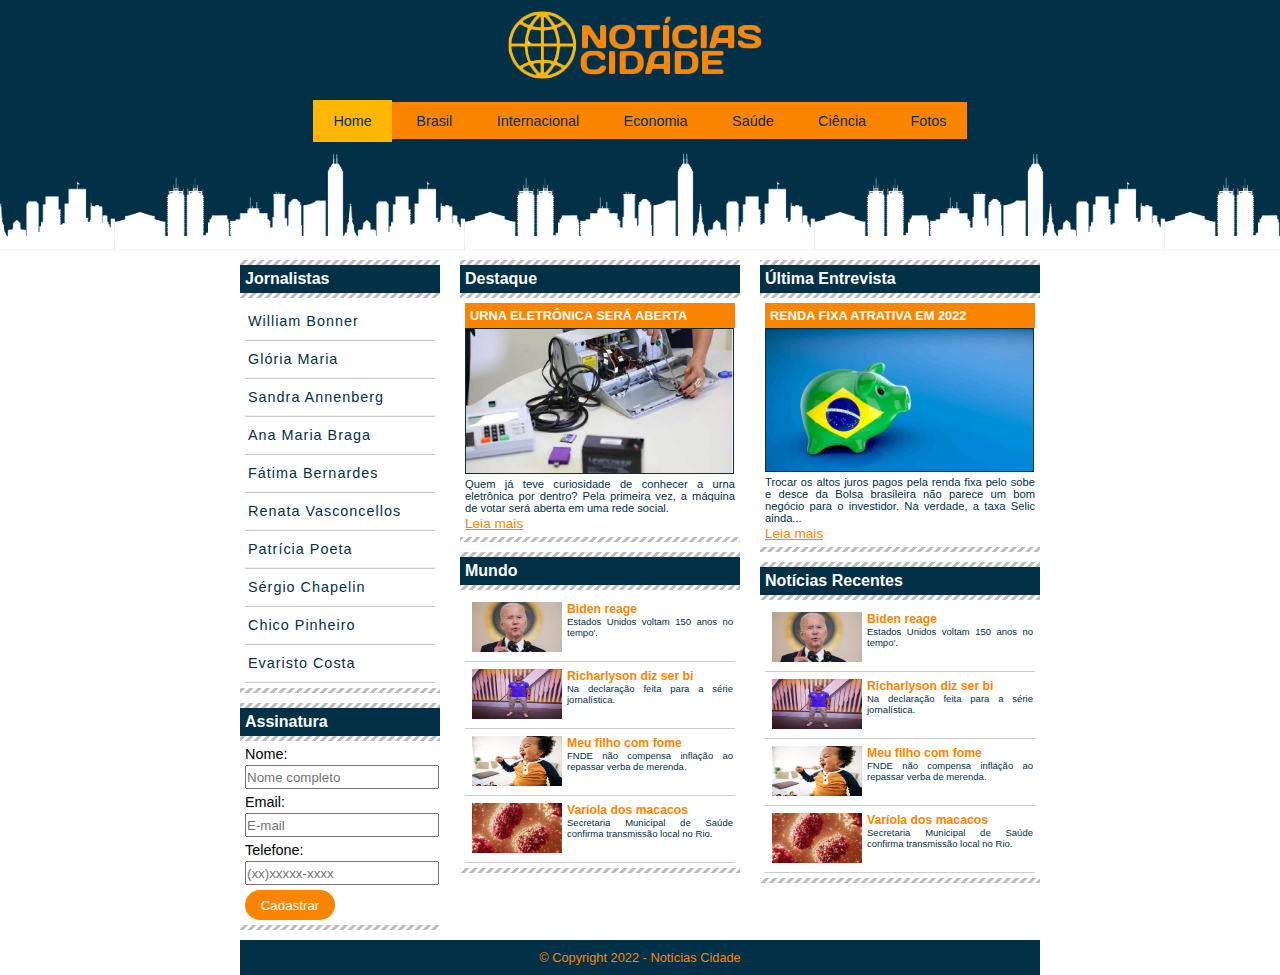
<file: index.html>
<!DOCTYPE html>
<html lang="pt-br">
<head>
    <meta charset="UTF-8">
    <title>Notícias Cidade - Seu site de notícias</title>
    <link rel="stylesheet" href="css/style.css">
</head>
<body id="home">
    
    <div id="container"> <!--inicio container-->
        
        <div id="container-principal"> <!--inicio container-principal-->

            <div id="topo"> <!--inicio topo-->

                <div id="logo"> <!--inicio logo-->
                    <h1>Notícias Cidade</h1>
                </div> <!--fim logo-->

                <div id="menu"> <!--inicio menu-->

                    <ul id="navegacao">
                        <li>
                            <a class="home" href="index.html">Home</a>
                        </li>
                        <li>
                            <a class="brasil" href="brasil.html">Brasil</a>
                        </li>
                        <li>
                            <a class="internacional" href="internacional.html">Internacional</a>
                        </li>
                        <li>
                            <a class="economia" href="economia.html">Economia</a>
                        </li>
                        <li>
                            <a class="saude" href="saude.html">Saúde</a>
                        </li>
                        <li>
                            <a class="ciencia" href="ciencia.html">Ciência</a>
                        </li>
                        <li>
                            <a class="fotos" href="fotos.html">Fotos</a>
                        </li>
                    </ul>


                </div> <!--fim menu-->
       
            </div> <!--fim topo-->

            <div id="conteudo"> <!--inicio conteudo-->

                <div id="principal-primario">
                    
                    <div class="caixa">
                        <h2>Destaque</h2>
                        <div class="caixa-conteudo">
                            <h3>Urna eletrônica será aberta</h3>
                            <img src="img/urna-eletronica.jpeg" alt="">
                            <p>
                                Quem já teve curiosidade de conhecer a urna eletrônica por dentro? Pela primeira vez, a máquina de votar será aberta em uma rede social. 
                            </p>
                            <a href="">Leia mais</a>
                        </div>
                    </div>

                    <div class="caixa">
                        <h2>Mundo</h2>
                        <div class="caixa-conteudo">
                            <ul id="conteudo-navegacao">
                                <li>
                                    <a href="">
                                        <img src="img/biden-reage.webp" alt="">
                                        <h4>Biden reage</h4>
                                        <p>
                                            Estados Unidos voltam 150 anos no tempo'.
                                        </p>
                                    </a>
                                </li>
                                <li>
                                    <a href="">
                                        <img src="img/richarlysson.webp" alt="">
                                        <h4>Richarlyson diz ser bi</h4>
                                        <p>
                                            Na declaração feita para a série jornalística.
                                        </p>
                                    </a>
                                </li>
                                
                                <li>
                                    <a href="">
                                        <img src="img/filho-fome.webp" alt="">
                                        <h4>Meu filho com fome</h4>
                                        <p>
                                            FNDE não compensa inflação ao repassar verba de merenda.
                                        </p>
                                    </a>
                                </li>
                                <li>
                                    <a href="">
                                        <img src="img/variola-macaco.webp" alt="">
                                        <h4>Varíola dos macacos</h4>
                                        <p>
                                            Secretaria Municipal de Saúde confirma transmissão local no Rio.
                                        </p>
                                    </a>
                                </li>
                            </ul>
                        </div>
                    </div>

                </div>
                
                <div id="principal-secundario">
                   
                    <div class="caixa">
                        <h2>Última Entrevista</h2>
                        <div class="caixa-conteudo">
                            <h3>Renda fixa atrativa em 2022</h3>
                            <img src="img/renda-atrativa.jpg" alt="">
                            <p>
                                Trocar os altos juros pagos pela renda fixa pelo sobe e desce da Bolsa brasileira não parece um bom negócio para o investidor. Na verdade, a taxa Selic ainda...
                            </p>
                            <a href="">Leia mais</a>
                        </div>
                    </div>

                    <div class="caixa">
                        <h2>Notícias Recentes</h2>
                        <div class="caixa-conteudo">
                            
                            <ul id="conteudo-navegacao">
                                <li>
                                    <a href="">
                                        <img src="img/biden-reage.webp" alt="">
                                        <h4>Biden reage</h4>
                                        <p>
                                            Estados Unidos voltam 150 anos no tempo'.
                                        </p>
                                    </a>
                                </li>
                                <li>
                                    <a href="">
                                        <img src="img/richarlysson.webp" alt="">
                                        <h4>Richarlyson diz ser bi</h4>
                                        <p>
                                            Na declaração feita para a série jornalística.
                                        </p>
                                    </a>
                                </li>
                                
                                <li>
                                    <a href="">
                                        <img src="img/filho-fome.webp" alt="">
                                        <h4>Meu filho com fome</h4>
                                        <p>
                                            FNDE não compensa inflação ao repassar verba de merenda.
                                        </p>
                                    </a>
                                </li>
                                <li>
                                    <a href="">
                                        <img src="img/variola-macaco.webp" alt="">
                                        <h4>Varíola dos macacos</h4>
                                        <p>
                                            Secretaria Municipal de Saúde confirma transmissão local no Rio.
                                        </p>
                                    </a>
                                </li>
                            </ul>

                        </div>
                    </div>
                    
                </div>
                
                <div id="conteudo-lateral">
                    <div class="caixa">
                        <h2>Jornalistas</h2>
                        <div class="caixa-conteudo">
                            <li><a href="">William Bonner</a></li>
                            <li><a href="">Glória Maria</a></li>
                            <li><a href="">Sandra Annenberg</a></li>
                            <li><a href="">Ana Maria Braga</a></li>
                            <li><a href="">Fátima Bernardes</a></li>
                            <li><a href="">Renata Vasconcellos</a></li>
                            <li><a href="">Patrícia Poeta</a></li>
                            <li><a href="">Sérgio Chapelin</a></li>
                            <li><a href="">Chico Pinheiro</a></li>
                            <li><a href="">Evaristo Costa</a></li>
                        </div>
                    </div>

                    <div class="caixa">
                        <h2>Assinatura</h2>
                        <div class="caixa-conteudo">
                            
                            <form action="">

                                <label for="nome">Nome:</label>
                                <input type="text" name="nome" id="nome" placeholder="Nome completo">

                                <label for="email">Email:</label>
                                <input type="text" name="email" id="email" placeholder="E-mail">

                                <label for="telefone">Telefone:</label>
                                <input type="text" name="telefone" id="telefone" placeholder="(xx)xxxxx-xxxx">

                                <input type="submit" value="Cadastrar" class="submit">
                            </form>

                        </div>
                    </div>
                </div>

                <div id="rodape">
                    <span>&copy; Copyright 2022 - Notícias Cidade</span>
                </div>

            </div> <!--fim conteudo-->

        </div> <!--fim container-principal-->

    </div> <!--fim container-->



</body>
</html>
</file>
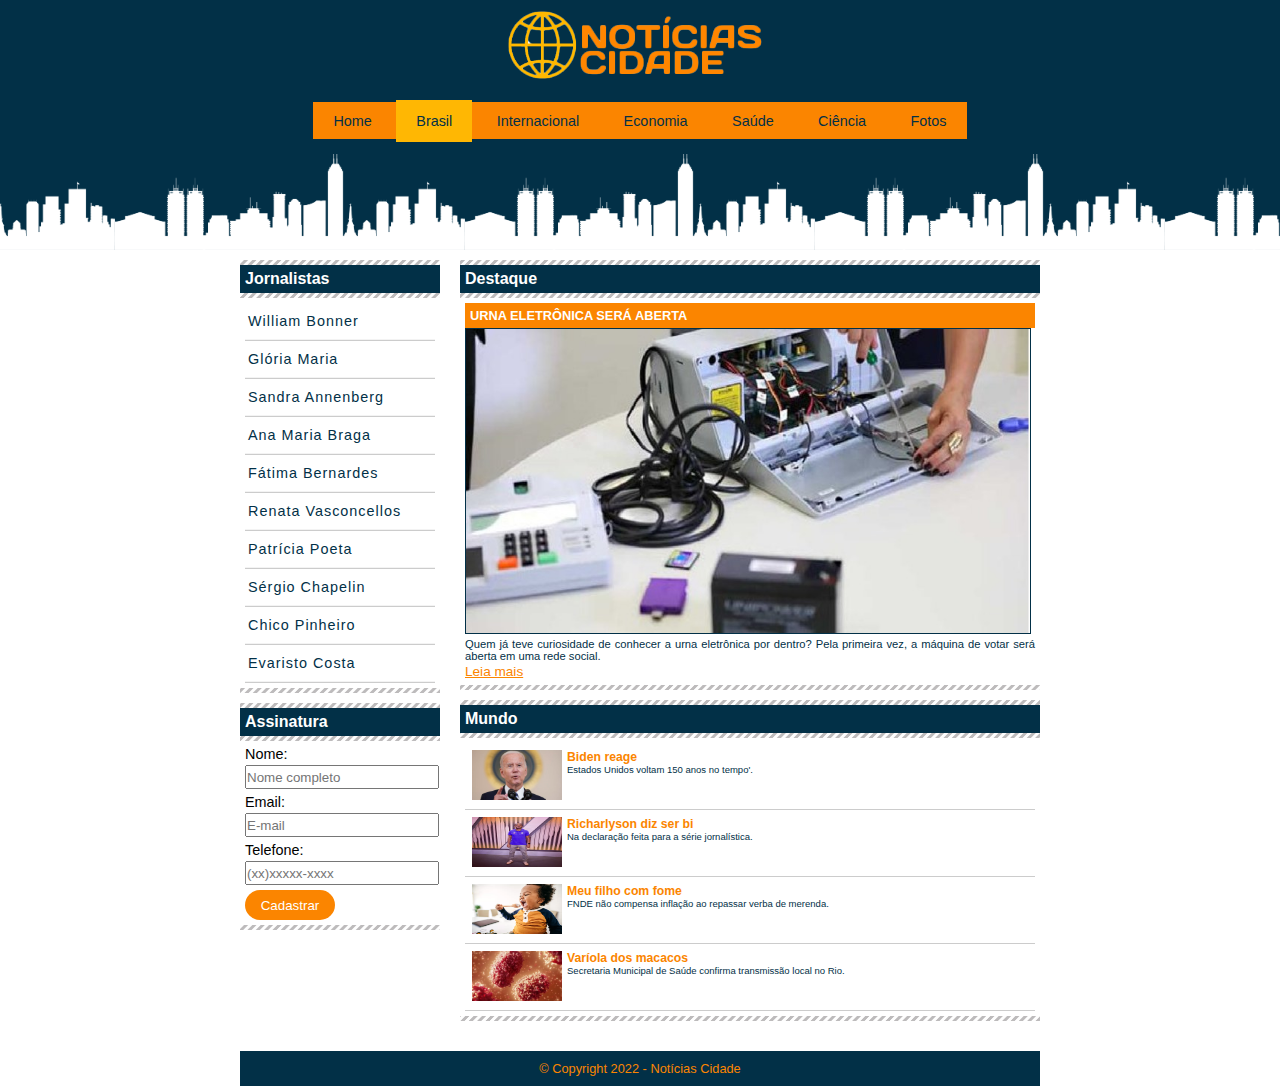
<file: brasil.html>
<!DOCTYPE html>
<html lang="pt-br">
<head>
    <meta charset="UTF-8">
    <title>Notícias Cidade - Brasil</title>
    <link rel="stylesheet" href="css/style.css">
</head>
<body id="brasil">
    
    <div id="container"> <!--inicio container-->
        
        <div id="container-principal"> <!--inicio container-principal-->

            <div id="topo"> <!--inicio topo-->

                <div id="logo"> <!--inicio logo-->
                    <h1>Notícias Cidade</h1>
                </div> <!--fim logo-->

                <div id="menu"> <!--inicio menu-->

                    <ul id="navegacao">
                        <li>
                            <a class="home" href="index.html">Home</a>
                        </li>
                        <li>
                            <a class="brasil" href="brasil.html">Brasil</a>
                        </li>
                        <li>
                            <a class="internacional" href="internacional.html">Internacional</a>
                        </li>
                        <li>
                            <a class="economia" href="economia.html">Economia</a>
                        </li>
                        <li>
                            <a class="saude" href="saude.html">Saúde</a>
                        </li>
                        <li>
                            <a class="ciencia" href="ciencia.html">Ciência</a>
                        </li>
                        <li>
                            <a class="fotos" href="fotos.html">Fotos</a>
                        </li>
                    </ul>


                </div> <!--fim menu-->
       
            </div> <!--fim topo-->

            <div id="conteudo"> <!--inicio conteudo-->

                <div id="duas-colunas">
                    
                    <div class="caixa">
                        <h2>Destaque</h2>
                        <div class="caixa-conteudo">
                            <h3>Urna eletrônica será aberta</h3>
                            <img src="img/urna-eletronica.jpeg" alt="">
                            <p>
                                Quem já teve curiosidade de conhecer a urna eletrônica por dentro? Pela primeira vez, a máquina de votar será aberta em uma rede social. 
                            </p>
                            <a href="">Leia mais</a>
                        </div>
                    </div>

                    <div class="caixa">
                        <h2>Mundo</h2>
                        <div class="caixa-conteudo">
                            <ul id="conteudo-navegacao">
                                <li>
                                    <a href="">
                                        <img src="img/biden-reage.webp" alt="">
                                        <h4>Biden reage</h4>
                                        <p>
                                            Estados Unidos voltam 150 anos no tempo'.
                                        </p>
                                    </a>
                                </li>
                                <li>
                                    <a href="">
                                        <img src="img/richarlysson.webp" alt="">
                                        <h4>Richarlyson diz ser bi</h4>
                                        <p>
                                            Na declaração feita para a série jornalística.
                                        </p>
                                    </a>
                                </li>
                                
                                <li>
                                    <a href="">
                                        <img src="img/filho-fome.webp" alt="">
                                        <h4>Meu filho com fome</h4>
                                        <p>
                                            FNDE não compensa inflação ao repassar verba de merenda.
                                        </p>
                                    </a>
                                </li>
                                <li>
                                    <a href="">
                                        <img src="img/variola-macaco.webp" alt="">
                                        <h4>Varíola dos macacos</h4>
                                        <p>
                                            Secretaria Municipal de Saúde confirma transmissão local no Rio.
                                        </p>
                                    </a>
                                </li>
                            </ul>
                        </div>
                    </div>

                </div>
                
                
                
                <div id="conteudo-lateral">
                    <div class="caixa">
                        <h2>Jornalistas</h2>
                        <div class="caixa-conteudo">
                            <li><a href="">William Bonner</a></li>
                            <li><a href="">Glória Maria</a></li>
                            <li><a href="">Sandra Annenberg</a></li>
                            <li><a href="">Ana Maria Braga</a></li>
                            <li><a href="">Fátima Bernardes</a></li>
                            <li><a href="">Renata Vasconcellos</a></li>
                            <li><a href="">Patrícia Poeta</a></li>
                            <li><a href="">Sérgio Chapelin</a></li>
                            <li><a href="">Chico Pinheiro</a></li>
                            <li><a href="">Evaristo Costa</a></li>
                        </div>
                    </div>

                    <div class="caixa">
                        <h2>Assinatura</h2>
                        <div class="caixa-conteudo">
                            
                            <form action="">

                                <label for="nome">Nome:</label>
                                <input type="text" name="nome" id="nome" placeholder="Nome completo">

                                <label for="email">Email:</label>
                                <input type="text" name="email" id="email" placeholder="E-mail">

                                <label for="telefone">Telefone:</label>
                                <input type="text" name="telefone" id="telefone" placeholder="(xx)xxxxx-xxxx">

                                <input type="submit" value="Cadastrar" class="submit">
                            </form>

                        </div>
                    </div>
                </div>

                <div id="rodape">
                    <span>&copy; Copyright 2022 - Notícias Cidade</span>
                </div>

            </div> <!--fim conteudo-->

        </div> <!--fim container-principal-->

    </div> <!--fim container-->



</body>
</html>
</file>
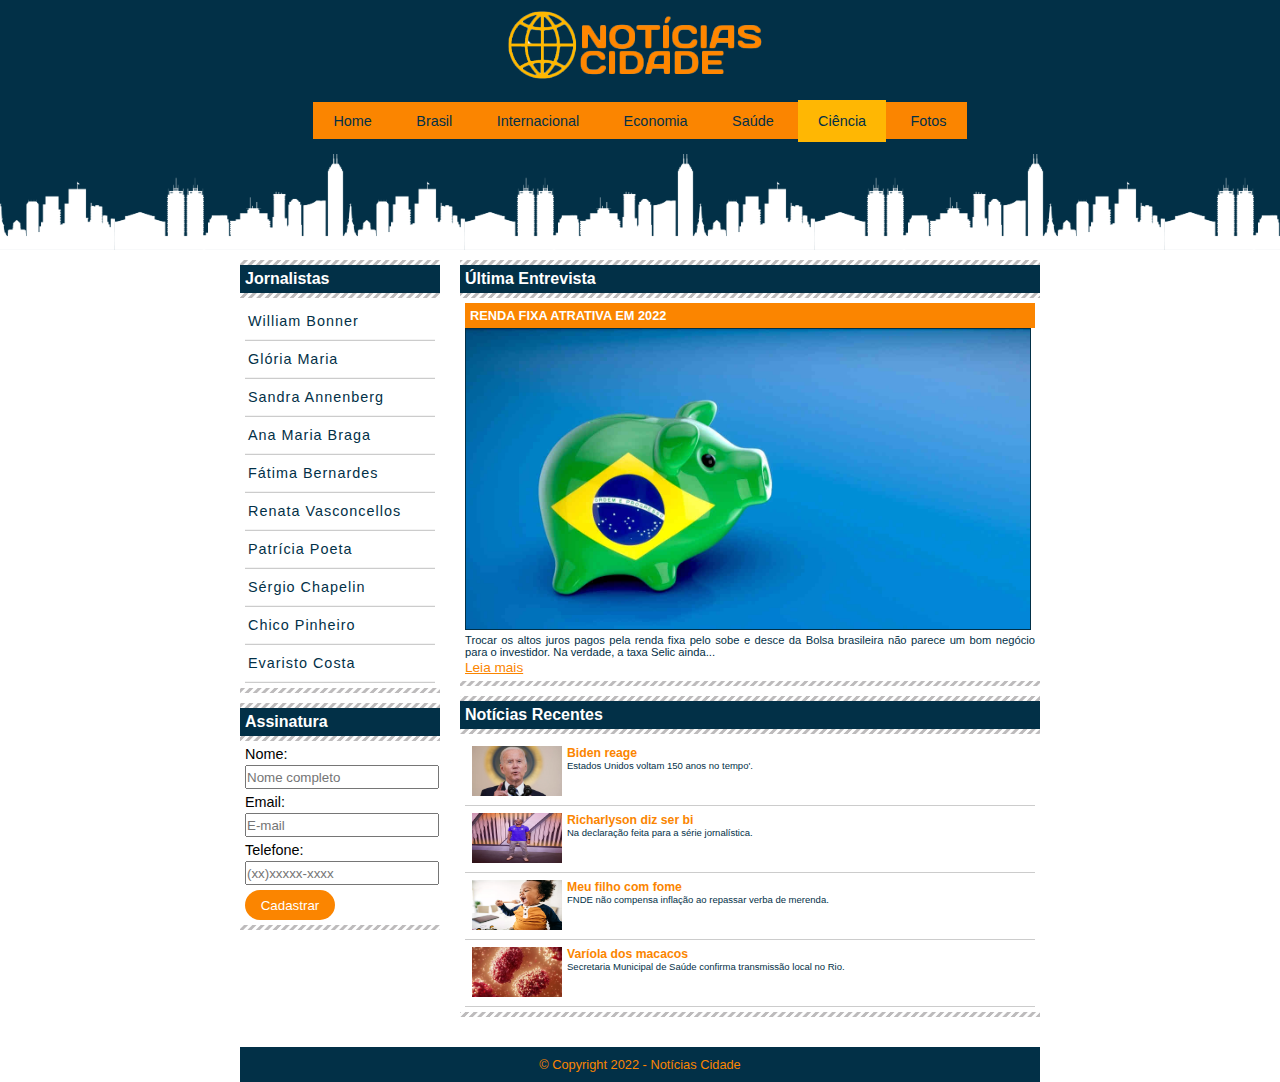
<file: ciencia.html>
<!DOCTYPE html>
<html lang="pt-br">
<head>
    <meta charset="UTF-8">
    <title>Notícias Cidade - Ciência</title>
    <link rel="stylesheet" href="css/style.css">
</head>
<body id="ciencia">
    
    <div id="container"> <!--inicio container-->
        
        <div id="container-principal"> <!--inicio container-principal-->

            <div id="topo"> <!--inicio topo-->

                <div id="logo"> <!--inicio logo-->
                    <h1>Notícias Cidade</h1>
                </div> <!--fim logo-->

                <div id="menu"> <!--inicio menu-->

                    <ul id="navegacao">
                        <li>
                            <a class="home" href="index.html">Home</a>
                        </li>
                        <li>
                            <a class="brasil" href="brasil.html">Brasil</a>
                        </li>
                        <li>
                            <a class="internacional" href="internacional.html">Internacional</a>
                        </li>
                        <li>
                            <a class="economia" href="economia.html">Economia</a>
                        </li>
                        <li>
                            <a class="saude" href="saude.html">Saúde</a>
                        </li>
                        <li>
                            <a class="ciencia" href="ciencia.html">Ciência</a>
                        </li>
                        <li>
                            <a class="fotos" href="fotos.html">Fotos</a>
                        </li>
                    </ul>


                </div> <!--fim menu-->
       
            </div> <!--fim topo-->

            <div id="conteudo"> <!--inicio conteudo-->
               
                <div id="duas-colunas">
                   
                    <div class="caixa">
                        <h2>Última Entrevista</h2>
                        <div class="caixa-conteudo">
                            <h3>Renda fixa atrativa em 2022</h3>
                            <img src="img/renda-atrativa.jpg" alt="">
                            <p>
                                Trocar os altos juros pagos pela renda fixa pelo sobe e desce da Bolsa brasileira não parece um bom negócio para o investidor. Na verdade, a taxa Selic ainda...
                            </p>
                            <a href="">Leia mais</a>
                        </div>
                    </div>

                    <div class="caixa">
                        <h2>Notícias Recentes</h2>
                        <div class="caixa-conteudo">
                            
                            <ul id="conteudo-navegacao">
                                <li>
                                    <a href="">
                                        <img src="img/biden-reage.webp" alt="">
                                        <h4>Biden reage</h4>
                                        <p>
                                            Estados Unidos voltam 150 anos no tempo'.
                                        </p>
                                    </a>
                                </li>
                                <li>
                                    <a href="">
                                        <img src="img/richarlysson.webp" alt="">
                                        <h4>Richarlyson diz ser bi</h4>
                                        <p>
                                            Na declaração feita para a série jornalística.
                                        </p>
                                    </a>
                                </li>
                                
                                <li>
                                    <a href="">
                                        <img src="img/filho-fome.webp" alt="">
                                        <h4>Meu filho com fome</h4>
                                        <p>
                                            FNDE não compensa inflação ao repassar verba de merenda.
                                        </p>
                                    </a>
                                </li>
                                <li>
                                    <a href="">
                                        <img src="img/variola-macaco.webp" alt="">
                                        <h4>Varíola dos macacos</h4>
                                        <p>
                                            Secretaria Municipal de Saúde confirma transmissão local no Rio.
                                        </p>
                                    </a>
                                </li>
                            </ul>

                        </div>
                    </div>
                    
                </div>
                
                <div id="conteudo-lateral">
                    <div class="caixa">
                        <h2>Jornalistas</h2>
                        <div class="caixa-conteudo">
                            <li><a href="">William Bonner</a></li>
                            <li><a href="">Glória Maria</a></li>
                            <li><a href="">Sandra Annenberg</a></li>
                            <li><a href="">Ana Maria Braga</a></li>
                            <li><a href="">Fátima Bernardes</a></li>
                            <li><a href="">Renata Vasconcellos</a></li>
                            <li><a href="">Patrícia Poeta</a></li>
                            <li><a href="">Sérgio Chapelin</a></li>
                            <li><a href="">Chico Pinheiro</a></li>
                            <li><a href="">Evaristo Costa</a></li>
                        </div>
                    </div>

                    <div class="caixa">
                        <h2>Assinatura</h2>
                        <div class="caixa-conteudo">
                            
                            <form action="">

                                <label for="nome">Nome:</label>
                                <input type="text" name="nome" id="nome" placeholder="Nome completo">

                                <label for="email">Email:</label>
                                <input type="text" name="email" id="email" placeholder="E-mail">

                                <label for="telefone">Telefone:</label>
                                <input type="text" name="telefone" id="telefone" placeholder="(xx)xxxxx-xxxx">

                                <input type="submit" value="Cadastrar" class="submit">
                            </form>

                        </div>
                    </div>
                </div>

                <div id="rodape">
                    <span>&copy; Copyright 2022 - Notícias Cidade</span>
                </div>

            </div> <!--fim conteudo-->

        </div> <!--fim container-principal-->

    </div> <!--fim container-->



</body>
</html>
</file>
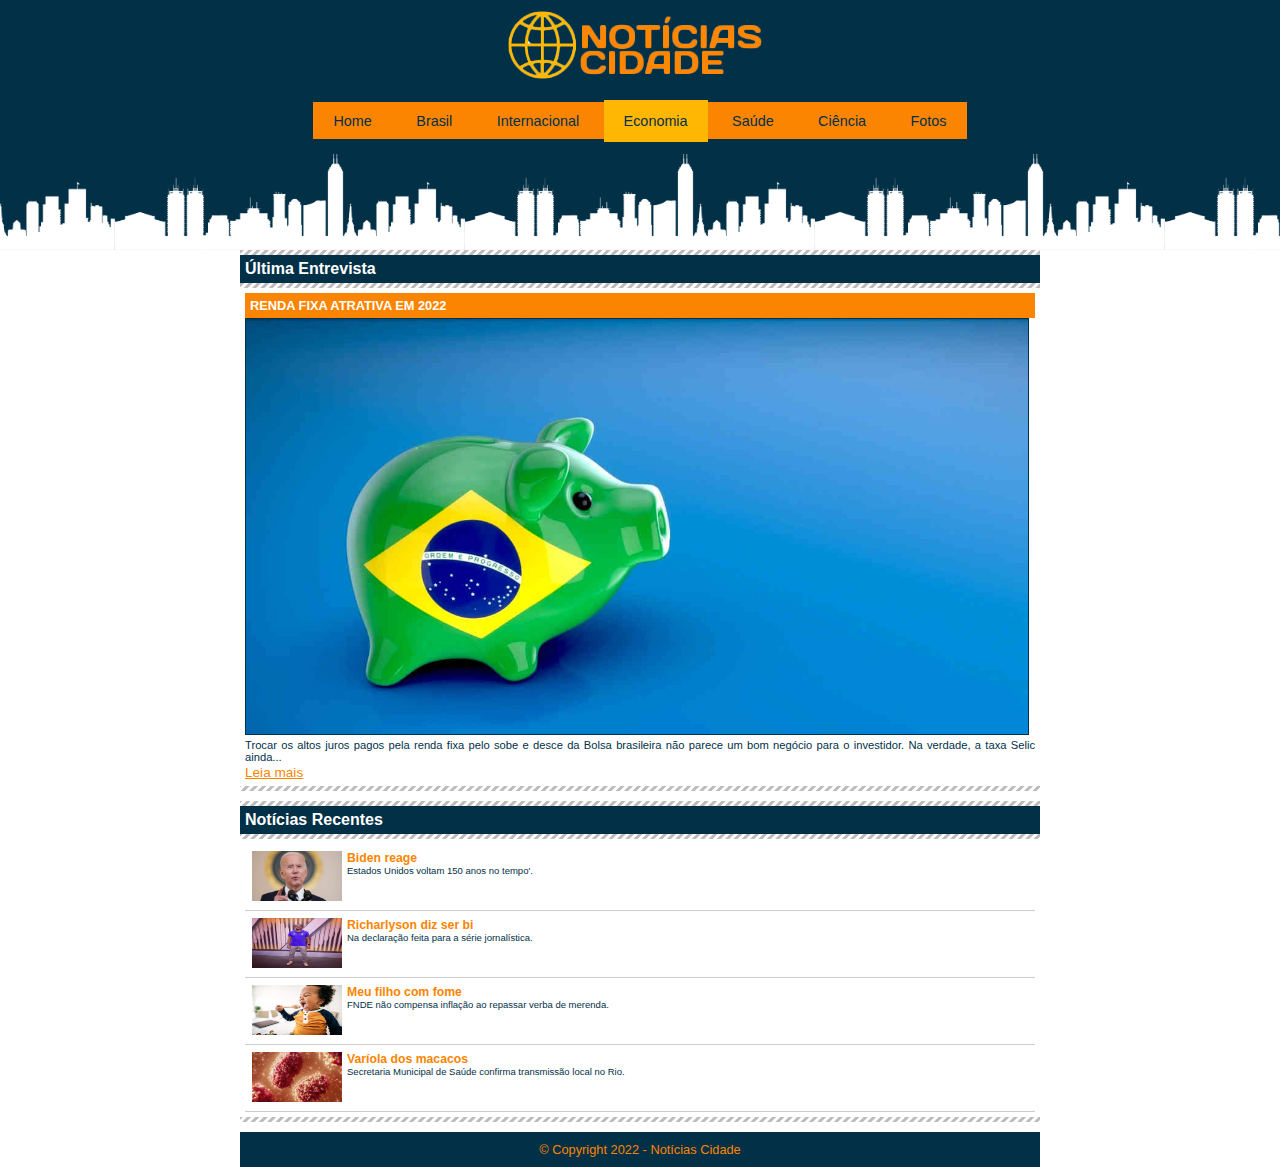
<file: economia.html>
<!DOCTYPE html>
<html lang="pt-br">
<head>
    <meta charset="UTF-8">
    <title>Notícias Cidade - Economia</title>
    <link rel="stylesheet" href="css/style.css">
</head>
<body id="economia">
    
    <div id="container"> <!--inicio container-->
        
        <div id="container-principal"> <!--inicio container-principal-->

            <div id="topo"> <!--inicio topo-->

                <div id="logo"> <!--inicio logo-->
                    <h1>Notícias Cidade</h1>
                </div> <!--fim logo-->

                <div id="menu"> <!--inicio menu-->

                    <ul id="navegacao">
                        <li>
                            <a class="home" href="index.html">Home</a>
                        </li>
                        <li>
                            <a class="brasil" href="brasil.html">Brasil</a>
                        </li>
                        <li>
                            <a class="internacional" href="internacional.html">Internacional</a>
                        </li>
                        <li>
                            <a class="economia" href="economia.html">Economia</a>
                        </li>
                        <li>
                            <a class="saude" href="saude.html">Saúde</a>
                        </li>
                        <li>
                            <a class="ciencia" href="ciencia.html">Ciência</a>
                        </li>
                        <li>
                            <a class="fotos" href="fotos.html">Fotos</a>
                        </li>
                    </ul>


                </div> <!--fim menu-->
       
            </div> <!--fim topo-->

            <div id="conteudo"> <!--inicio conteudo-->
               
                <div id="uma-coluna">
                   
                    <div class="caixa">
                        <h2>Última Entrevista</h2>
                        <div class="caixa-conteudo">
                            <h3>Renda fixa atrativa em 2022</h3>
                            <img src="img/renda-atrativa.jpg" alt="">
                            <p>
                                Trocar os altos juros pagos pela renda fixa pelo sobe e desce da Bolsa brasileira não parece um bom negócio para o investidor. Na verdade, a taxa Selic ainda...
                            </p>
                            <a href="">Leia mais</a>
                        </div>
                    </div>

                    <div class="caixa">
                        <h2>Notícias Recentes</h2>
                        <div class="caixa-conteudo">
                            
                            <ul id="conteudo-navegacao">
                                <li>
                                    <a href="">
                                        <img src="img/biden-reage.webp" alt="">
                                        <h4>Biden reage</h4>
                                        <p>
                                            Estados Unidos voltam 150 anos no tempo'.
                                        </p>
                                    </a>
                                </li>
                                <li>
                                    <a href="">
                                        <img src="img/richarlysson.webp" alt="">
                                        <h4>Richarlyson diz ser bi</h4>
                                        <p>
                                            Na declaração feita para a série jornalística.
                                        </p>
                                    </a>
                                </li>
                                
                                <li>
                                    <a href="">
                                        <img src="img/filho-fome.webp" alt="">
                                        <h4>Meu filho com fome</h4>
                                        <p>
                                            FNDE não compensa inflação ao repassar verba de merenda.
                                        </p>
                                    </a>
                                </li>
                                <li>
                                    <a href="">
                                        <img src="img/variola-macaco.webp" alt="">
                                        <h4>Varíola dos macacos</h4>
                                        <p>
                                            Secretaria Municipal de Saúde confirma transmissão local no Rio.
                                        </p>
                                    </a>
                                </li>
                            </ul>

                        </div>
                    </div>
                    
                </div>
                
                <div id="rodape">
                    <span>&copy; Copyright 2022 - Notícias Cidade</span>
                </div>

            </div> <!--fim conteudo-->

        </div> <!--fim container-principal-->

    </div> <!--fim container-->



</body>
</html>
</file>
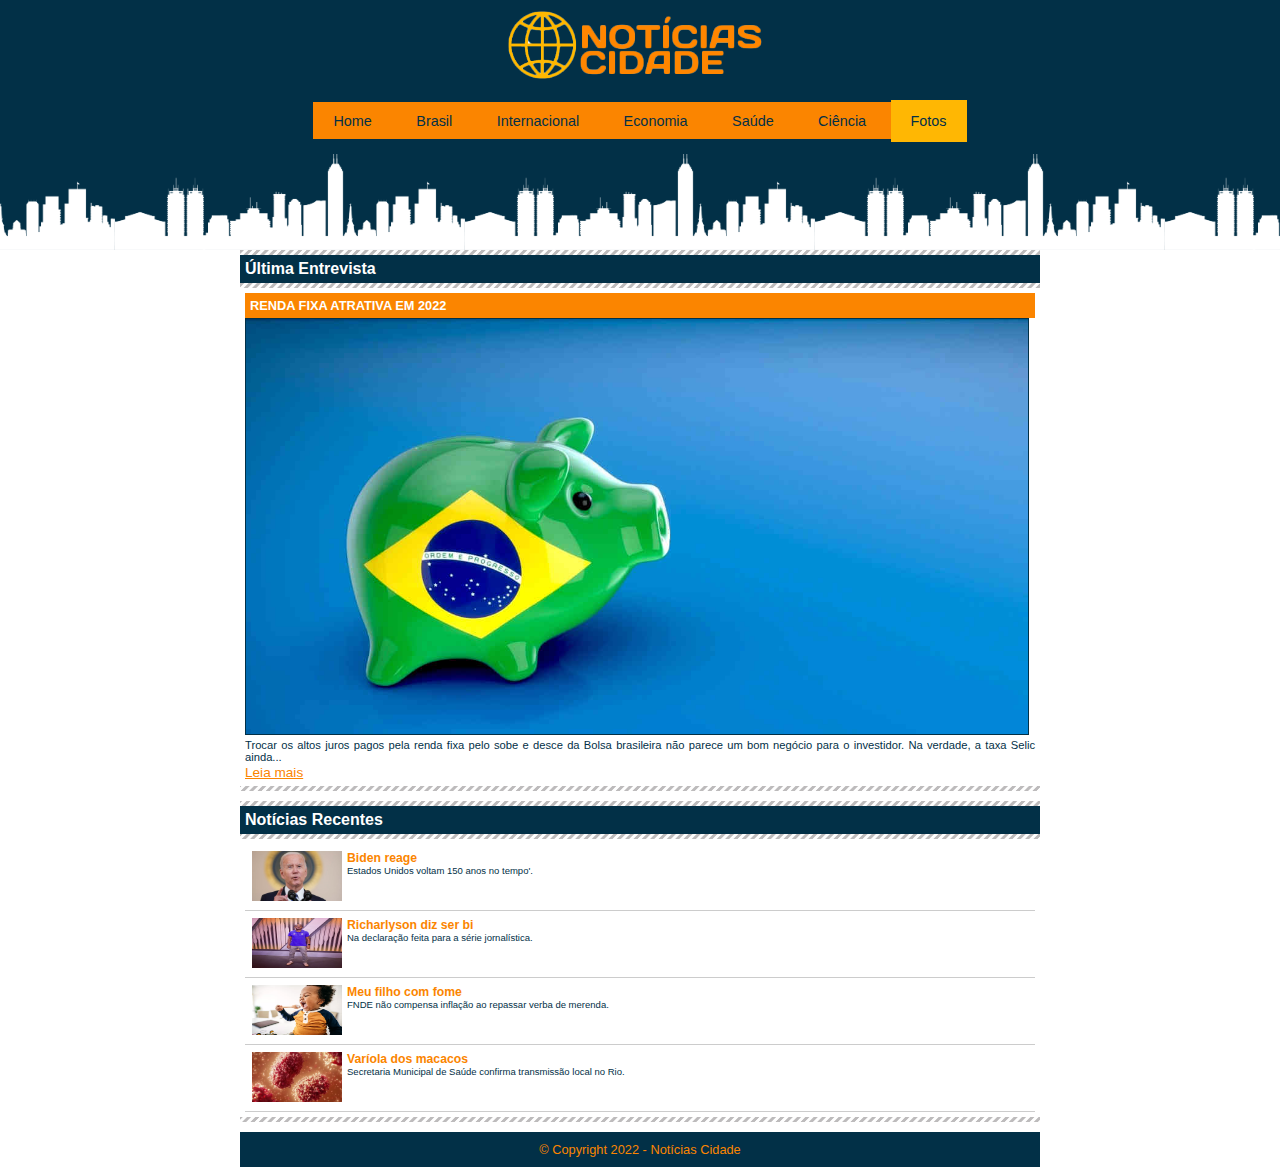
<file: fotos.html>
<!DOCTYPE html>
<html lang="pt-br">
<head>
    <meta charset="UTF-8">
    <title>Notícias Cidade - Fotos</title>
    <link rel="stylesheet" href="css/style.css">
</head>
<body id="fotos">
    
    <div id="container"> <!--inicio container-->
        
        <div id="container-principal"> <!--inicio container-principal-->

            <div id="topo"> <!--inicio topo-->

                <div id="logo"> <!--inicio logo-->
                    <h1>Notícias Cidade</h1>
                </div> <!--fim logo-->

                <div id="menu"> <!--inicio menu-->

                    <ul id="navegacao">
                        <li>
                            <a class="home" href="index.html">Home</a>
                        </li>
                        <li>
                            <a class="brasil" href="brasil.html">Brasil</a>
                        </li>
                        <li>
                            <a class="internacional" href="internacional.html">Internacional</a>
                        </li>
                        <li>
                            <a class="economia" href="economia.html">Economia</a>
                        </li>
                        <li>
                            <a class="saude" href="saude.html">Saúde</a>
                        </li>
                        <li>
                            <a class="ciencia" href="ciencia.html">Ciência</a>
                        </li>
                        <li>
                            <a class="fotos" href="fotos.html">Fotos</a>
                        </li>
                    </ul>


                </div> <!--fim menu-->
       
            </div> <!--fim topo-->

            <div id="conteudo"> <!--inicio conteudo-->
               
                <div id="uma-coluna">
                   
                    <div class="caixa">
                        <h2>Última Entrevista</h2>
                        <div class="caixa-conteudo">
                            <h3>Renda fixa atrativa em 2022</h3>
                            <img src="img/renda-atrativa.jpg" alt="">
                            <p>
                                Trocar os altos juros pagos pela renda fixa pelo sobe e desce da Bolsa brasileira não parece um bom negócio para o investidor. Na verdade, a taxa Selic ainda...
                            </p>
                            <a href="">Leia mais</a>
                        </div>
                    </div>

                    <div class="caixa">
                        <h2>Notícias Recentes</h2>
                        <div class="caixa-conteudo">
                            
                            <ul id="conteudo-navegacao">
                                <li>
                                    <a href="">
                                        <img src="img/biden-reage.webp" alt="">
                                        <h4>Biden reage</h4>
                                        <p>
                                            Estados Unidos voltam 150 anos no tempo'.
                                        </p>
                                    </a>
                                </li>
                                <li>
                                    <a href="">
                                        <img src="img/richarlysson.webp" alt="">
                                        <h4>Richarlyson diz ser bi</h4>
                                        <p>
                                            Na declaração feita para a série jornalística.
                                        </p>
                                    </a>
                                </li>
                                
                                <li>
                                    <a href="">
                                        <img src="img/filho-fome.webp" alt="">
                                        <h4>Meu filho com fome</h4>
                                        <p>
                                            FNDE não compensa inflação ao repassar verba de merenda.
                                        </p>
                                    </a>
                                </li>
                                <li>
                                    <a href="">
                                        <img src="img/variola-macaco.webp" alt="">
                                        <h4>Varíola dos macacos</h4>
                                        <p>
                                            Secretaria Municipal de Saúde confirma transmissão local no Rio.
                                        </p>
                                    </a>
                                </li>
                            </ul>

                        </div>
                    </div>
                    
                </div>
                
                <div id="rodape">
                    <span>&copy; Copyright 2022 - Notícias Cidade</span>
                </div>

            </div> <!--fim conteudo-->

        </div> <!--fim container-principal-->

    </div> <!--fim container-->



</body>
</html>
</file>
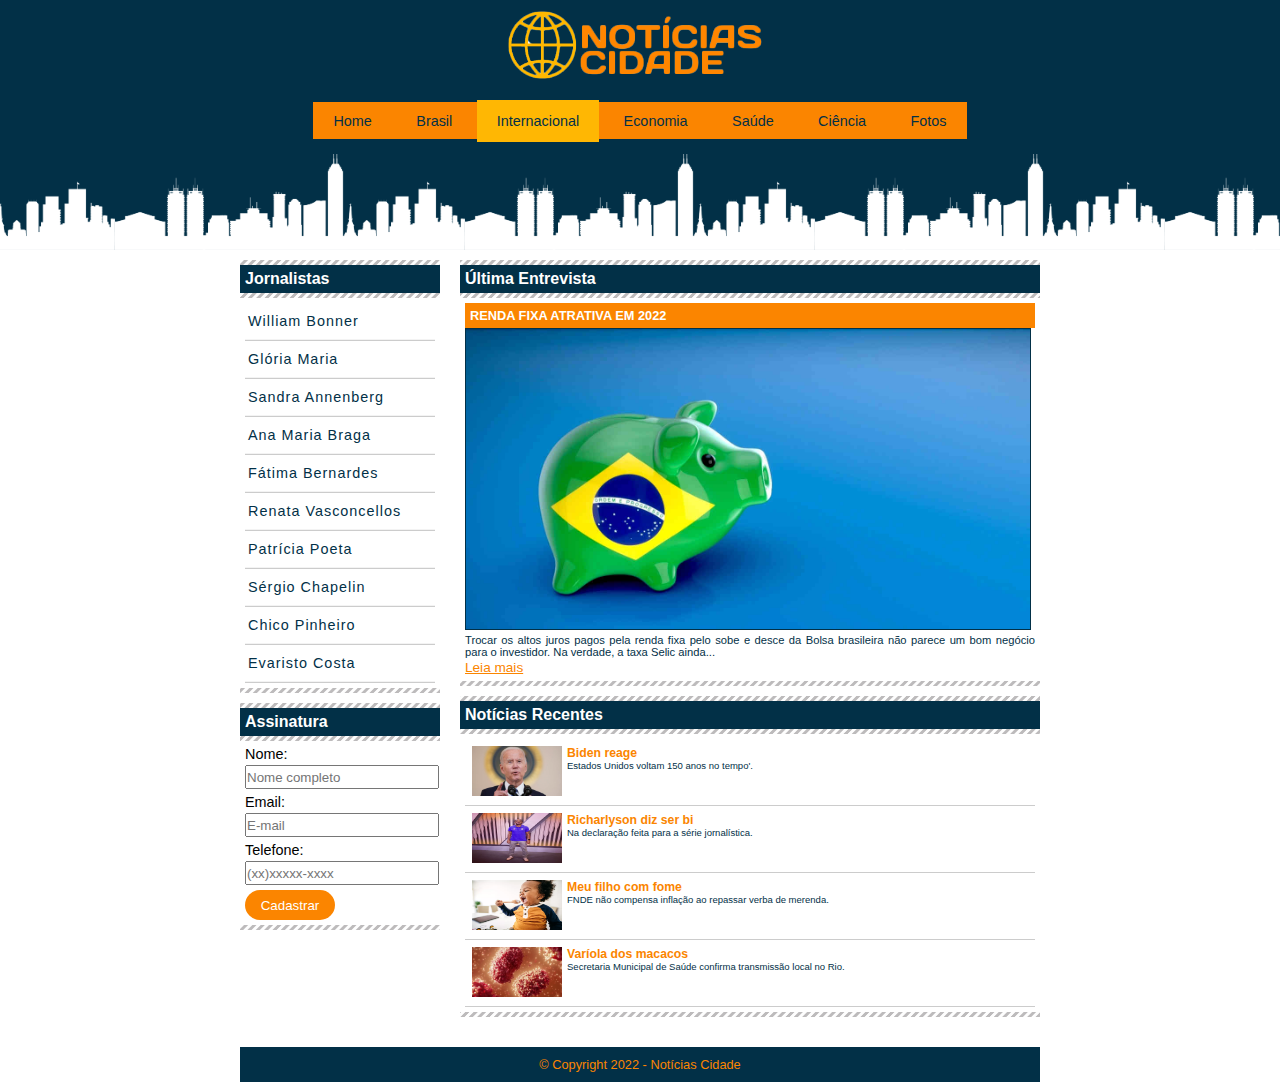
<file: internacional.html>
<!DOCTYPE html>
<html lang="pt-br">
<head>
    <meta charset="UTF-8">
    <title>Notícias Cidade - Internacional</title>
    <link rel="stylesheet" href="css/style.css">
</head>
<body id="internacional">
    
    <div id="container"> <!--inicio container-->
        
        <div id="container-principal"> <!--inicio container-principal-->

            <div id="topo"> <!--inicio topo-->

                <div id="logo"> <!--inicio logo-->
                    <h1>Notícias Cidade</h1>
                </div> <!--fim logo-->

                <div id="menu"> <!--inicio menu-->

                    <ul id="navegacao">
                        <li>
                            <a class="home" href="index.html">Home</a>
                        </li>
                        <li>
                            <a class="brasil" href="brasil.html">Brasil</a>
                        </li>
                        <li>
                            <a class="internacional" href="internacional.html">Internacional</a>
                        </li>
                        <li>
                            <a class="economia" href="economia.html">Economia</a>
                        </li>
                        <li>
                            <a class="saude" href="saude.html">Saúde</a>
                        </li>
                        <li>
                            <a class="ciencia" href="ciencia.html">Ciência</a>
                        </li>
                        <li>
                            <a class="fotos" href="fotos.html">Fotos</a>
                        </li>
                    </ul>


                </div> <!--fim menu-->
       
            </div> <!--fim topo-->

            <div id="conteudo"> <!--inicio conteudo-->
               
                <div id="duas-colunas">
                   
                    <div class="caixa">
                        <h2>Última Entrevista</h2>
                        <div class="caixa-conteudo">
                            <h3>Renda fixa atrativa em 2022</h3>
                            <img src="img/renda-atrativa.jpg" alt="">
                            <p>
                                Trocar os altos juros pagos pela renda fixa pelo sobe e desce da Bolsa brasileira não parece um bom negócio para o investidor. Na verdade, a taxa Selic ainda...
                            </p>
                            <a href="">Leia mais</a>
                        </div>
                    </div>

                    <div class="caixa">
                        <h2>Notícias Recentes</h2>
                        <div class="caixa-conteudo">
                            
                            <ul id="conteudo-navegacao">
                                <li>
                                    <a href="">
                                        <img src="img/biden-reage.webp" alt="">
                                        <h4>Biden reage</h4>
                                        <p>
                                            Estados Unidos voltam 150 anos no tempo'.
                                        </p>
                                    </a>
                                </li>
                                <li>
                                    <a href="">
                                        <img src="img/richarlysson.webp" alt="">
                                        <h4>Richarlyson diz ser bi</h4>
                                        <p>
                                            Na declaração feita para a série jornalística.
                                        </p>
                                    </a>
                                </li>
                                
                                <li>
                                    <a href="">
                                        <img src="img/filho-fome.webp" alt="">
                                        <h4>Meu filho com fome</h4>
                                        <p>
                                            FNDE não compensa inflação ao repassar verba de merenda.
                                        </p>
                                    </a>
                                </li>
                                <li>
                                    <a href="">
                                        <img src="img/variola-macaco.webp" alt="">
                                        <h4>Varíola dos macacos</h4>
                                        <p>
                                            Secretaria Municipal de Saúde confirma transmissão local no Rio.
                                        </p>
                                    </a>
                                </li>
                            </ul>

                        </div>
                    </div>
                    
                </div>
                
                <div id="conteudo-lateral">
                    <div class="caixa">
                        <h2>Jornalistas</h2>
                        <div class="caixa-conteudo">
                            <li><a href="">William Bonner</a></li>
                            <li><a href="">Glória Maria</a></li>
                            <li><a href="">Sandra Annenberg</a></li>
                            <li><a href="">Ana Maria Braga</a></li>
                            <li><a href="">Fátima Bernardes</a></li>
                            <li><a href="">Renata Vasconcellos</a></li>
                            <li><a href="">Patrícia Poeta</a></li>
                            <li><a href="">Sérgio Chapelin</a></li>
                            <li><a href="">Chico Pinheiro</a></li>
                            <li><a href="">Evaristo Costa</a></li>
                        </div>
                    </div>

                    <div class="caixa">
                        <h2>Assinatura</h2>
                        <div class="caixa-conteudo">
                            
                            <form action="">

                                <label for="nome">Nome:</label>
                                <input type="text" name="nome" id="nome" placeholder="Nome completo">

                                <label for="email">Email:</label>
                                <input type="text" name="email" id="email" placeholder="E-mail">

                                <label for="telefone">Telefone:</label>
                                <input type="text" name="telefone" id="telefone" placeholder="(xx)xxxxx-xxxx">

                                <input type="submit" value="Cadastrar" class="submit">
                            </form>

                        </div>
                    </div>
                </div>

                <div id="rodape">
                    <span>&copy; Copyright 2022 - Notícias Cidade</span>
                </div>

            </div> <!--fim conteudo-->

        </div> <!--fim container-principal-->

    </div> <!--fim container-->



</body>
</html>
</file>
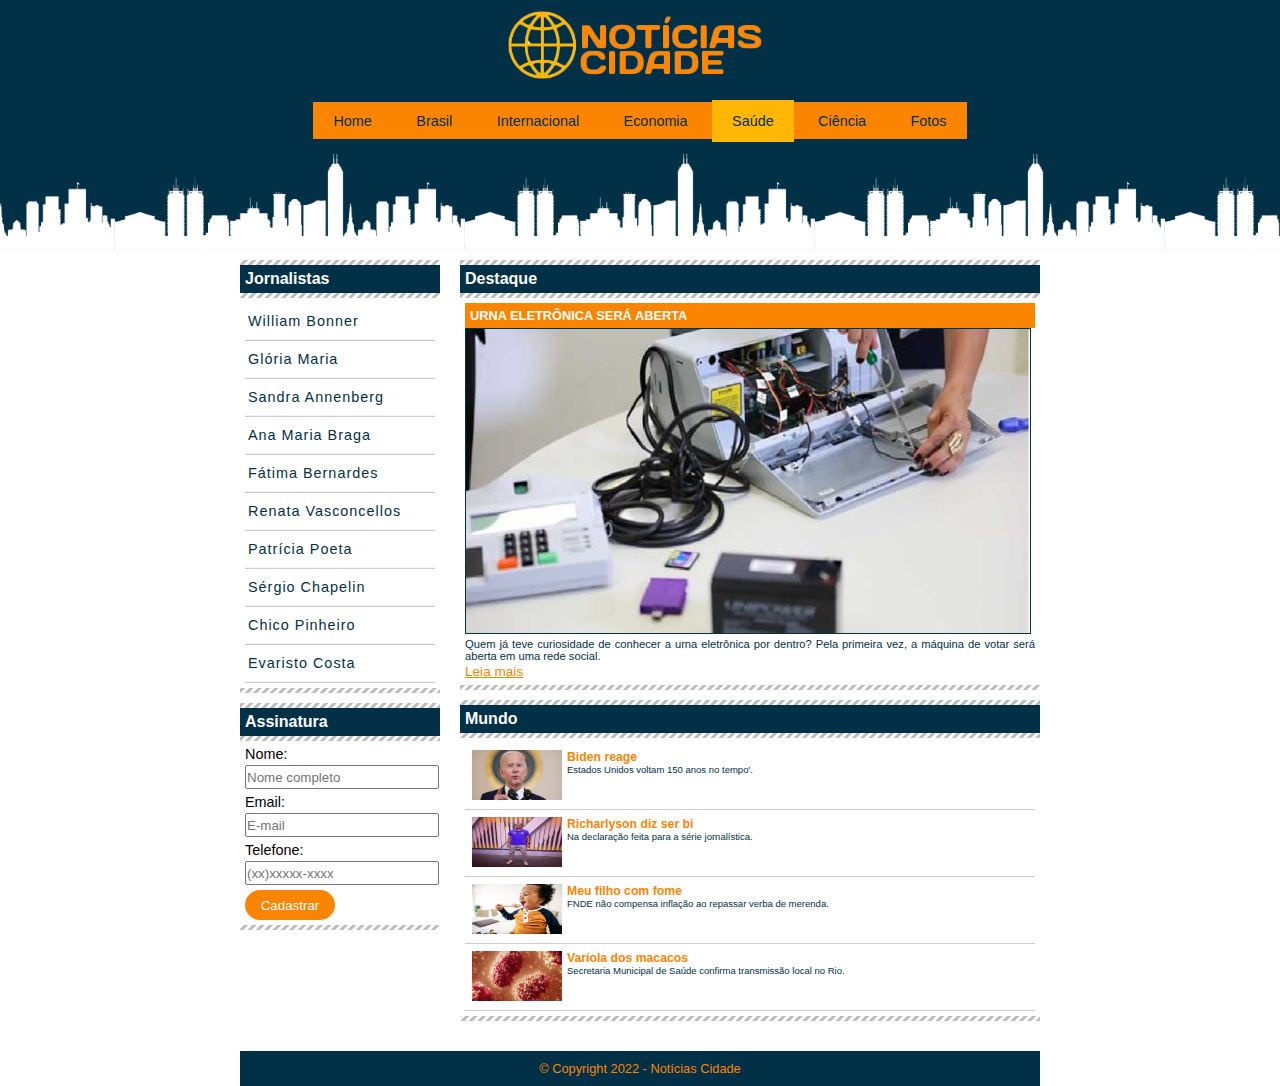
<file: saude.html>
<!DOCTYPE html>
<html lang="pt-br">
<head>
    <meta charset="UTF-8">
    <title>Notícias Cidade - Saúde</title>
    <link rel="stylesheet" href="css/style.css">
</head>
<body id="saude">
    
    <div id="container"> <!--inicio container-->
        
        <div id="container-principal"> <!--inicio container-principal-->

            <div id="topo"> <!--inicio topo-->

                <div id="logo"> <!--inicio logo-->
                    <h1>Notícias Cidade</h1>
                </div> <!--fim logo-->

                <div id="menu"> <!--inicio menu-->

                    <ul id="navegacao">
                        <li>
                            <a class="home" href="index.html">Home</a>
                        </li>
                        <li>
                            <a class="brasil" href="brasil.html">Brasil</a>
                        </li>
                        <li>
                            <a class="internacional" href="internacional.html">Internacional</a>
                        </li>
                        <li>
                            <a class="economia" href="economia.html">Economia</a>
                        </li>
                        <li>
                            <a class="saude" href="saude.html">Saúde</a>
                        </li>
                        <li>
                            <a class="ciencia" href="ciencia.html">Ciência</a>
                        </li>
                        <li>
                            <a class="fotos" href="fotos.html">Fotos</a>
                        </li>
                    </ul>


                </div> <!--fim menu-->
       
            </div> <!--fim topo-->

            <div id="conteudo"> <!--inicio conteudo-->

                <div id="duas-colunas">
                    
                    <div class="caixa">
                        <h2>Destaque</h2>
                        <div class="caixa-conteudo">
                            <h3>Urna eletrônica será aberta</h3>
                            <img src="img/urna-eletronica.jpeg" alt="">
                            <p>
                                Quem já teve curiosidade de conhecer a urna eletrônica por dentro? Pela primeira vez, a máquina de votar será aberta em uma rede social. 
                            </p>
                            <a href="">Leia mais</a>
                        </div>
                    </div>

                    <div class="caixa">
                        <h2>Mundo</h2>
                        <div class="caixa-conteudo">
                            <ul id="conteudo-navegacao">
                                <li>
                                    <a href="">
                                        <img src="img/biden-reage.webp" alt="">
                                        <h4>Biden reage</h4>
                                        <p>
                                            Estados Unidos voltam 150 anos no tempo'.
                                        </p>
                                    </a>
                                </li>
                                <li>
                                    <a href="">
                                        <img src="img/richarlysson.webp" alt="">
                                        <h4>Richarlyson diz ser bi</h4>
                                        <p>
                                            Na declaração feita para a série jornalística.
                                        </p>
                                    </a>
                                </li>
                                
                                <li>
                                    <a href="">
                                        <img src="img/filho-fome.webp" alt="">
                                        <h4>Meu filho com fome</h4>
                                        <p>
                                            FNDE não compensa inflação ao repassar verba de merenda.
                                        </p>
                                    </a>
                                </li>
                                <li>
                                    <a href="">
                                        <img src="img/variola-macaco.webp" alt="">
                                        <h4>Varíola dos macacos</h4>
                                        <p>
                                            Secretaria Municipal de Saúde confirma transmissão local no Rio.
                                        </p>
                                    </a>
                                </li>
                            </ul>
                        </div>
                    </div>

                </div>
                
                
                
                <div id="conteudo-lateral">
                    <div class="caixa">
                        <h2>Jornalistas</h2>
                        <div class="caixa-conteudo">
                            <li><a href="">William Bonner</a></li>
                            <li><a href="">Glória Maria</a></li>
                            <li><a href="">Sandra Annenberg</a></li>
                            <li><a href="">Ana Maria Braga</a></li>
                            <li><a href="">Fátima Bernardes</a></li>
                            <li><a href="">Renata Vasconcellos</a></li>
                            <li><a href="">Patrícia Poeta</a></li>
                            <li><a href="">Sérgio Chapelin</a></li>
                            <li><a href="">Chico Pinheiro</a></li>
                            <li><a href="">Evaristo Costa</a></li>
                        </div>
                    </div>

                    <div class="caixa">
                        <h2>Assinatura</h2>
                        <div class="caixa-conteudo">
                            
                            <form action="">

                                <label for="nome">Nome:</label>
                                <input type="text" name="nome" id="nome" placeholder="Nome completo">

                                <label for="email">Email:</label>
                                <input type="text" name="email" id="email" placeholder="E-mail">

                                <label for="telefone">Telefone:</label>
                                <input type="text" name="telefone" id="telefone" placeholder="(xx)xxxxx-xxxx">

                                <input type="submit" value="Cadastrar" class="submit">
                            </form>

                        </div>
                    </div>
                </div>

                <div id="rodape">
                    <span>&copy; Copyright 2022 - Notícias Cidade</span>
                </div>

            </div> <!--fim conteudo-->

        </div> <!--fim container-principal-->

    </div> <!--fim container-->



</body>
</html>
</file>
<file: css/style.css>
/*Estrutura principal*/

* {
    margin: 0;
    padding: 0;
}

body {
    font-family:Verdana, sans-serif;
}

/*Formatação container*/

#container {
    height: 250px;
    background: #023047 url(../img/silhuete-cidade-4.png) repeat-x bottom;
    background-size: 350px;
}

#container-principal {
    width: 800px;
    margin: 0 auto;
}

#topo {
    margin-bottom: 120px;
}

/*Formatação logo*/

#logo {
    padding: 25px 0;
    margin-bottom: 25px;
    background: url(../img/logo.png) no-repeat center;
    background-size: 300px;
}

#logo h1 {
    margin-left: -9000px;
}

/*Formatação menu*/

#menu {
    margin: 0 auto;
    width: 100%;
    text-align: center;

}

#menu ul {
    
}

#menu li {
    list-style: none;
    display: inline;
    padding: 10px 0;
    background-color: #fb8500;
    margin: 0 auto;
}

#menu li a {
    padding: 13px 20px;
    text-decoration: none;
    color: #023047;
    font-size: 0.9em;
}

#menu li a:hover {
    background-color: #ffb703;
}

#home #navegacao .home,
#brasil #navegacao .brasil,
#internacional #navegacao .internacional,
#economia #navegacao .economia,
#saude #navegacao .saude,
#ciencia #navegacao .ciencia,
#fotos #navegacao .fotos {
    background: #ffb703;
    cursor: text;
}

/*Formatação conteudo*/

#conteudo {
    width: 100%;
}

/*Formatação conteudo lateral*/

#conteudo-lateral {
    width: 200px;
    float: left;
    margin: 0 0 0 -800px;
}

#duas-colunas {
    width: 580px;
    float: left;
    margin: 0 0 20px 220px;
}

#uma-coluna {
    width: 800px;
    margin: 0 auto;
}

/*Formatação conteudo principal*/

#principal-primario {
    width: 280px;
    float: left;
    margin: 0 0 20px 220px;
}

#principal-secundario {
    width: 280px;
    float: left;
    margin: 0 0 20px 20px;
}

/*Formatação caixas*/
.caixa {
    margin: 10px 0;
    padding: 5px 0;
    background: #fff url(../img/textura-fundo.png) center ;
    background-size: 100px;
}

h2 {
    padding: 5px;
    font-size: 1em;
    background: #023047;
    color: #fff;
}

.caixa-conteudo {
    background: #fff;
    padding: 5px;
    margin-top: 5px;
}

#conteudo-lateral .caixa-conteudo li {
    list-style-type: none;
    border-bottom: 1px solid #ccc;
}

#conteudo-lateral .caixa-conteudo li a {
    font-size: 0.9em;
    padding: 3px;
    display: block;
    line-height: 30px;
    color: #023047;
    letter-spacing: 1px;
    text-decoration: none;
    border-bottom: 1px solid #f3f3f3;
}

#conteudo-lateral .caixa-conteudo li a:hover {
    background: #f8f8f8;
    color: #fb8500;
    padding-left: 20px;
}

label {
    display: block;
    font-size: 0.9em;
    padding-bottom: 3px;
    cursor: pointer;
}

#email, #nome, #telefone {
    color: #023047;
    margin-bottom: 5px;
    width: 100%;
    height: 20px;
}

.submit {
    width: 90px;
    height: 30px;
    border: none;
    border-radius: 50px;
    background-color: #fb8500;
    color: #fff;
    cursor: pointer;
}

/*Formatação conteudo*/

h3 {
    display: block;
    padding: 5px;
    font-size: 0.8em;
    text-transform: uppercase;
    background: #fb8500;
    color: #fff;
}


img {
    width: 99%;
    height: 50%;
    border: 1px solid #023047;
}

.caixa-conteudo p {
    font-size: 0.7em;
    text-align: justify;
    color: #023047;
}

.caixa-conteudo a {
    font-size: 0.85em;
    color: #fb8500;
}

#principal-primario a:hover,
#principal-secundario a:hover {
    color: #023047;
} 

/*Caixa com links*/

#conteudo-navegacao li {
    padding: 2px;
    border-bottom: 1px solid #ccc;
    height: 62px;
    list-style: none;
}

#conteudo-navegacao a {
    text-decoration: none;
}

#conteudo-navegacao li a img {
    height: 50px;
    width: 90px;
    float: left;
    margin: 5px;
    border: none;
}

#conteudo-navegacao li a h4 {
    margin-top: 5px;
    font-size: 0.9em;
    padding: 0;
    color: #fb8500;
}

#conteudo-navegacao li a p {
    font-size: 0.7em;
    color: #023047
}

#conteudo-navegacao li:hover {
    background: #f8f8f8;
    cursor: pointer;
}

/*Formatação rodape*/

#rodape {
    clear: both;
    background-color: #023047;
    color: #fb8500;
    padding: 10px;
    font-size: 0.8em;
    text-align: center;
}
</file>
